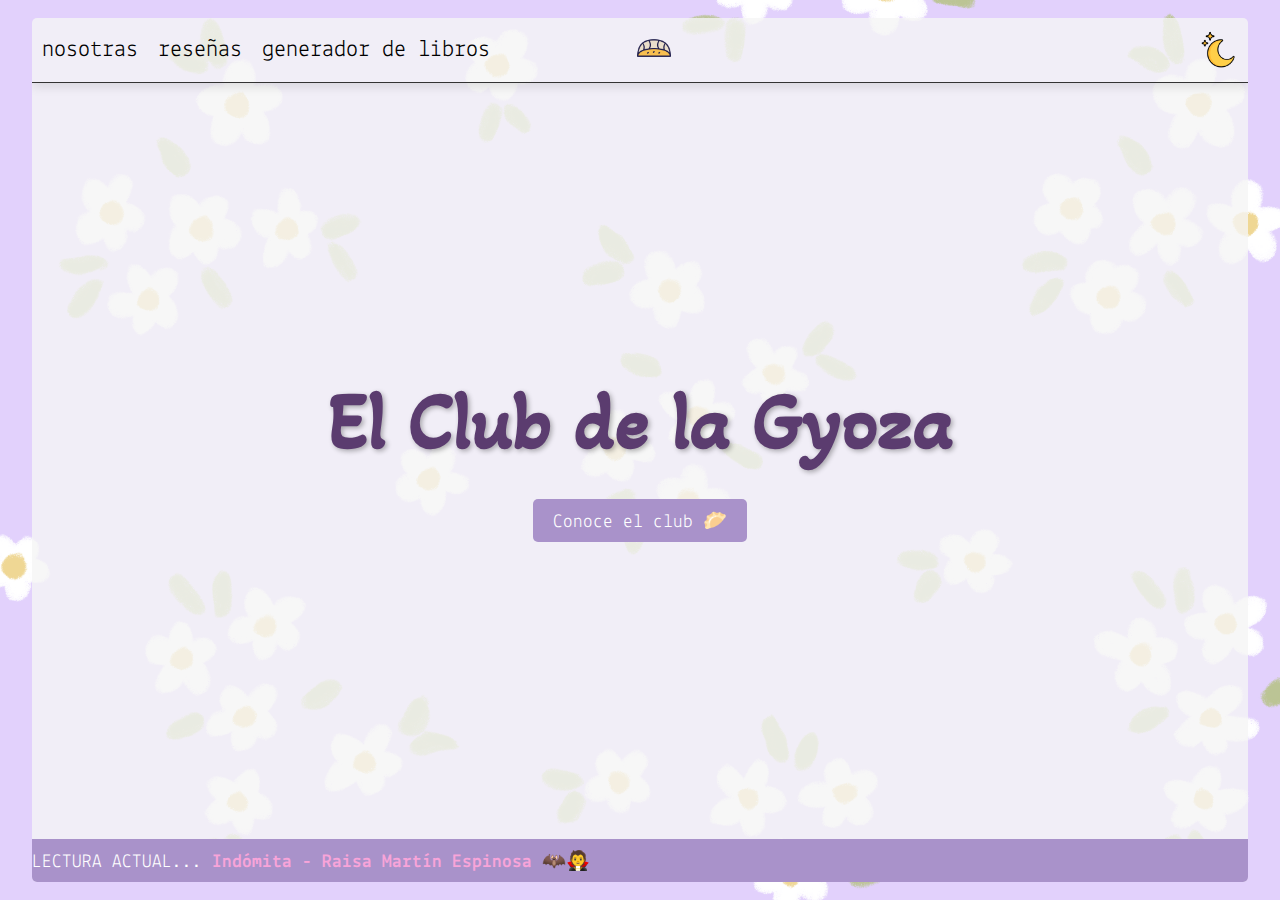
<file: index.html>
<!DOCTYPE html>
<html lang="en">
<head>
    <meta charset="UTF-8">
    <meta name="viewport" content="width=device-width, initial-scale=1.0">
    <title> 🥟 El club de la Gyoza </title>
    <link href="https://fonts.googleapis.com/css2?family=Lekton:ital,wght@0,400;0,700;1,400&display=swap" rel="stylesheet"> <!--Lekton-->
    <link href="https://fonts.googleapis.com/css2?family=Akaya+Kanadaka&display=swap" rel="stylesheet"> <!--Akaya Kanadaka-->
    <link rel="stylesheet" href="css/style.css">
    <script defer src="js/funciones.js"></script>
</head>
<body>
    <section class="contenedor">
        <nav>
            <ul>
                <li><a href="nosotras.html">nosotras</a></li>
                <li><a href="libros.html">reseñas</a></li>
                <li><a href="generador.html">generador de libros</a></li>
            </ul>
            <img class="menu" src="img/book.png" alt="menú">
            <a href="index.html"><img class="logo" src="img/gyoza.png" alt="logo"></a>
            <img class="oscuro" src="img/moon.png" alt="modo oscuro">
        </nav>
        <div class="titulo visible">
            <div>
                <h1>El Club de la Gyoza</h1>
                <button>Conoce el club 🥟</button>
            </div>
        </div>
        <div class="info">
            <h1>¿Qué es el club de la Gyoza?</h1>
            <p>Érase una vez dos amigas amantes de los libros y de las gyozas, que un día se preguntaron: "Oye, ¿y si leemos un libro a la vez y lo comentamos?" Y después de ese primer libro, llegó otro. Y después otro. Y a ese le siguieron muchos más. Así fue como nació el <span>Club de la Gyoza</span>, donde las dos amigas comenzaron a hacer lecturas conjuntas y a comentarlas mientras disfrutaban de unas gyozas (aunque nunca le dicen que no a una buena tarta de queso).</p>
            <p>En este espacio encontrarás nuestras reseñas de las lecturas realizadas en el club y, tal vez, ¡tu próxima lectura! 🪄⭐</p>
            <button>Volver 🥟</button>
        </div>
        <footer>
            <p>LECTURA ACTUAL... <span>Indómita - Raisa Martín Espinosa 🦇🧛</span></p>
        </footer>
    </section>
</body>
</html>
</file>
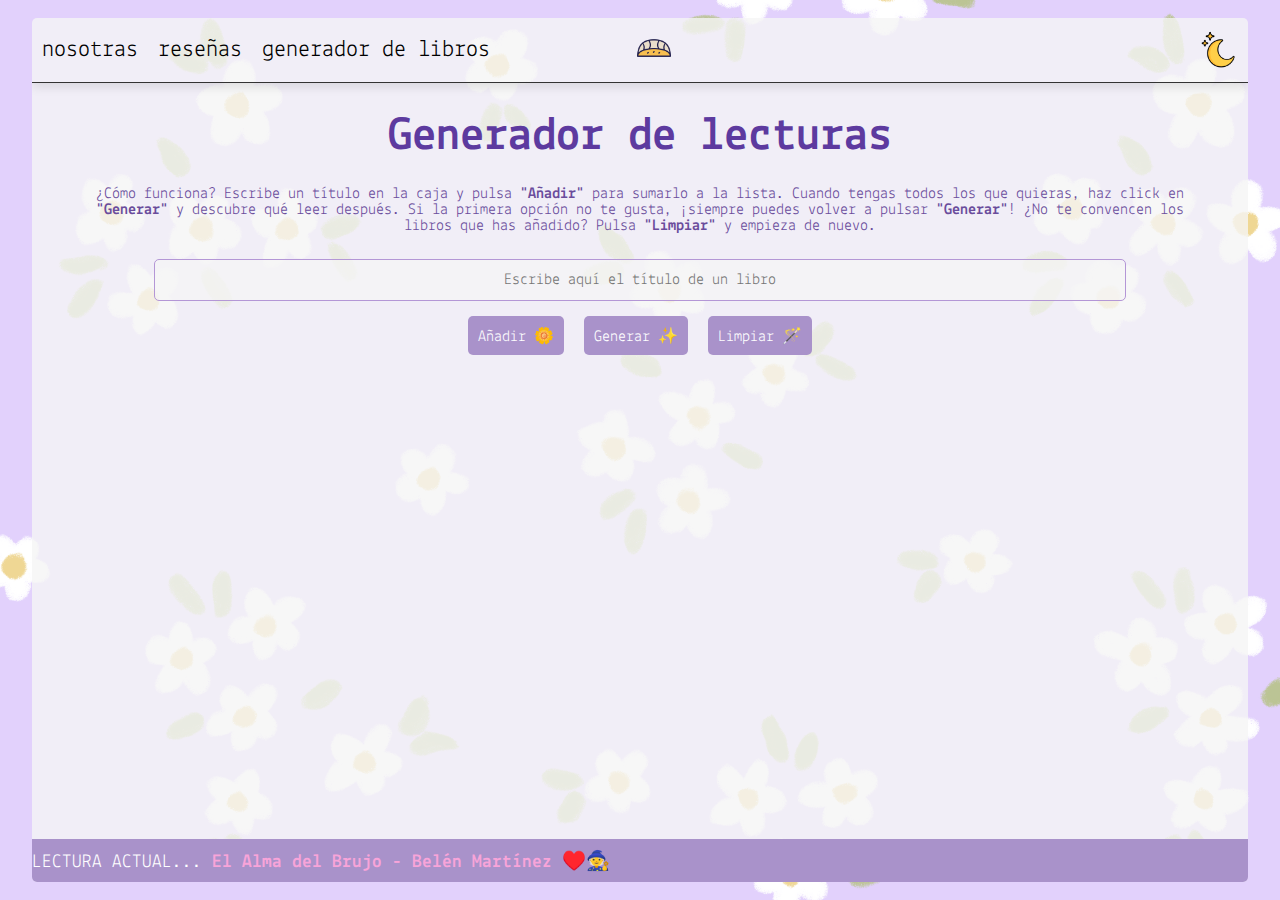
<file: generador.html>
<!DOCTYPE html>
<html lang="en">
<head>
    <meta charset="UTF-8">
    <meta name="viewport" content="width=device-width, initial-scale=1.0">
    <title>Document</title>
    <link href="https://fonts.googleapis.com/css2?family=Lekton:ital,wght@0,400;0,700;1,400&display=swap" rel="stylesheet"> <!--Lekton-->
    <link rel="stylesheet" href="css/style.css">
    <link rel="stylesheet" href="css/style_generador.css">
    <script defer src="js/funciones.js"></script>
</head>
<body>
    <section class="contenedor">
        <nav>
            <ul>
                <li><a href="nosotras.html">nosotras</a></li>
                <li><a href="libros.html">reseñas</a></li>
                <li><a href="generador.html">generador de libros</a></li>
            </ul>
            <img class="menu" src="img/book.png" alt="menú">
            <a href="index.html"><img class="logo" src="img/gyoza.png" alt="logo"></a>
            <img class="oscuro" src="img/moon.png" alt="modo oscuro">
        </nav>
        <section class="generador">
            <h1><strong>Generador de lecturas</strong></h1>
            <p>¿Cómo funciona? Escribe un título en la caja y pulsa <strong>"Añadir"</strong> para sumarlo a la lista. Cuando tengas todos los que quieras, haz click en <strong>"Generar"</strong> y descubre qué leer después. Si la primera opción no te gusta, ¡siempre puedes volver a pulsar <strong>"Generar"</strong>! ¿No te convencen los libros que has añadido? Pulsa <strong>"Limpiar"</strong> y empieza de nuevo.</p>
            
            <form>
                <input type="text" placeholder="Escribe aquí el título de un libro">
                <div class="botones">
                    <input type="submit" value="Añadir 🌼" class="add">
                    <input type="button" value="Generar ✨" class="generate">
                    <input type="button" value="Limpiar 🪄" class="clear">
                </div>
            </form>
            <h3></h3>
            <h2 class="resultado"></h2>
        </section>
        <footer>
            <p>LECTURA ACTUAL... <span>El Alma del Brujo - Belén Martínez ♥️🧙</span></p>
        </footer>
    </section>
</body>
</html>
</file>
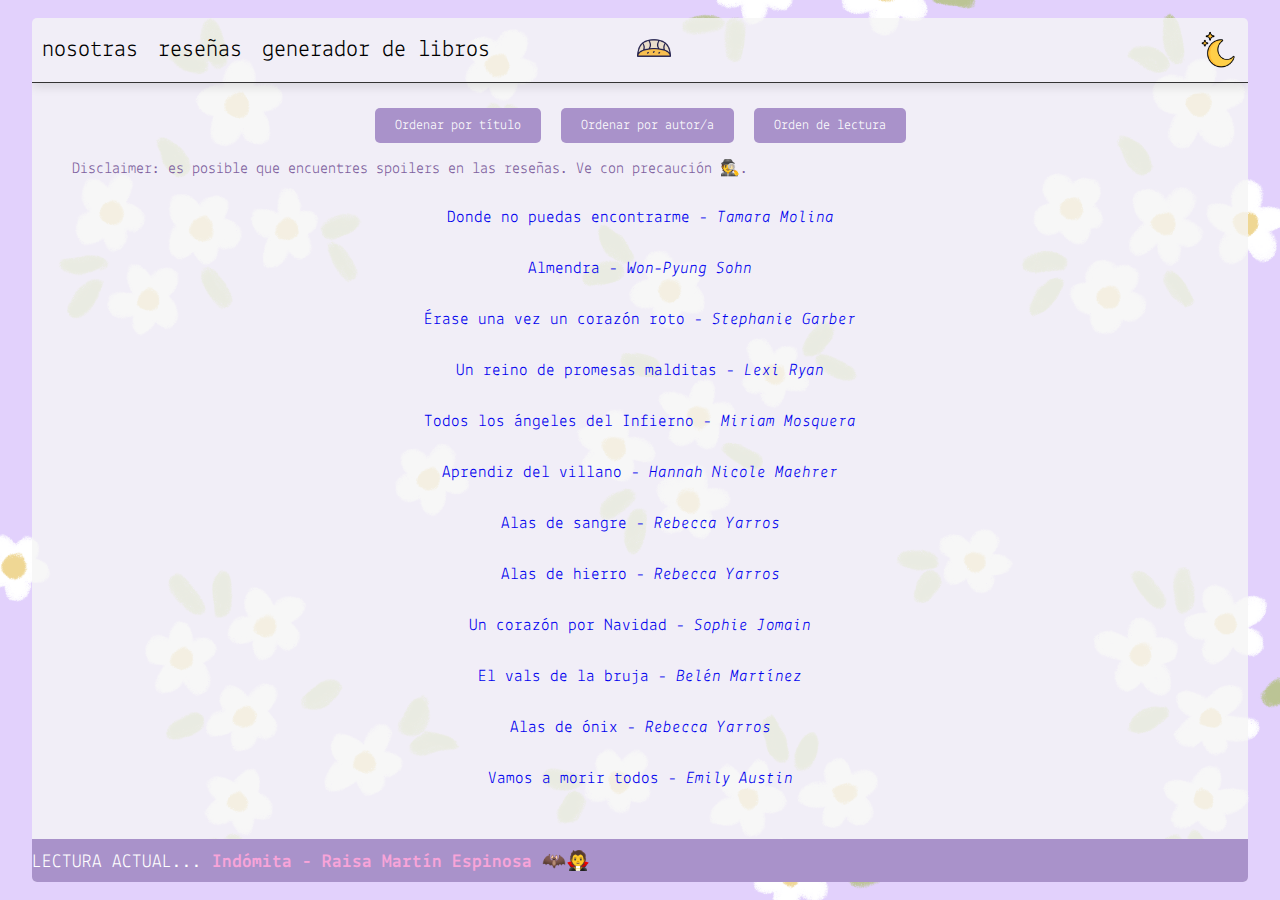
<file: libros.html>
<!DOCTYPE html>
<html lang="en">
<head>
    <meta charset="UTF-8">
    <meta name="viewport" content="width=device-width, initial-scale=1.0">
    <title> 🥟 El club de la Gyoza - reseñas </title>
    <link href="https://fonts.googleapis.com/css2?family=Lekton:ital,wght@0,400;0,700;1,400&display=swap" rel="stylesheet"> <!--Lekton-->
    <link rel="stylesheet" href="css/style.css">
    <link rel="stylesheet" href="css/style_libros.css">
    <script defer src="js/carga_libros.js"></script>
    <script defer src="js/funciones.js"></script>
</head>
<body>
    <section class="contenedor">
        <nav>
            <ul>
                <li><a href="nosotras.html">nosotras</a></li>
                <li><a href="libros.html">reseñas</a></li>
                <li><a href="generador.html">generador de libros</a></li>
            </ul>
            <img class="menu" src="img/book.png" alt="menú">
            <a href="index.html"><img class="logo" src="img/gyoza.png" alt="logo"></a>
            <img class="oscuro" src="img/moon.png" alt="modo oscuro">
        </nav>
        <section class="enlaces">
            <div class="button">
                <button class="title">Ordenar por título</button>
                <button class="author">Ordenar por autor/a</button>
                <button class="reset">Orden de lectura</button>
            </div>
            <p>Disclaimer: es posible que encuentres spoilers en las reseñas. Ve con precaución 🕵️.</p>
            <section class="libros">
                <ul>
                    
                </ul>
            </section>
        </section>
        <footer>
            <p>LECTURA ACTUAL... <span>Indómita - Raisa Martín Espinosa 🦇🧛</span></p>
        </footer>
    </section>
</body>
</html>
</file>
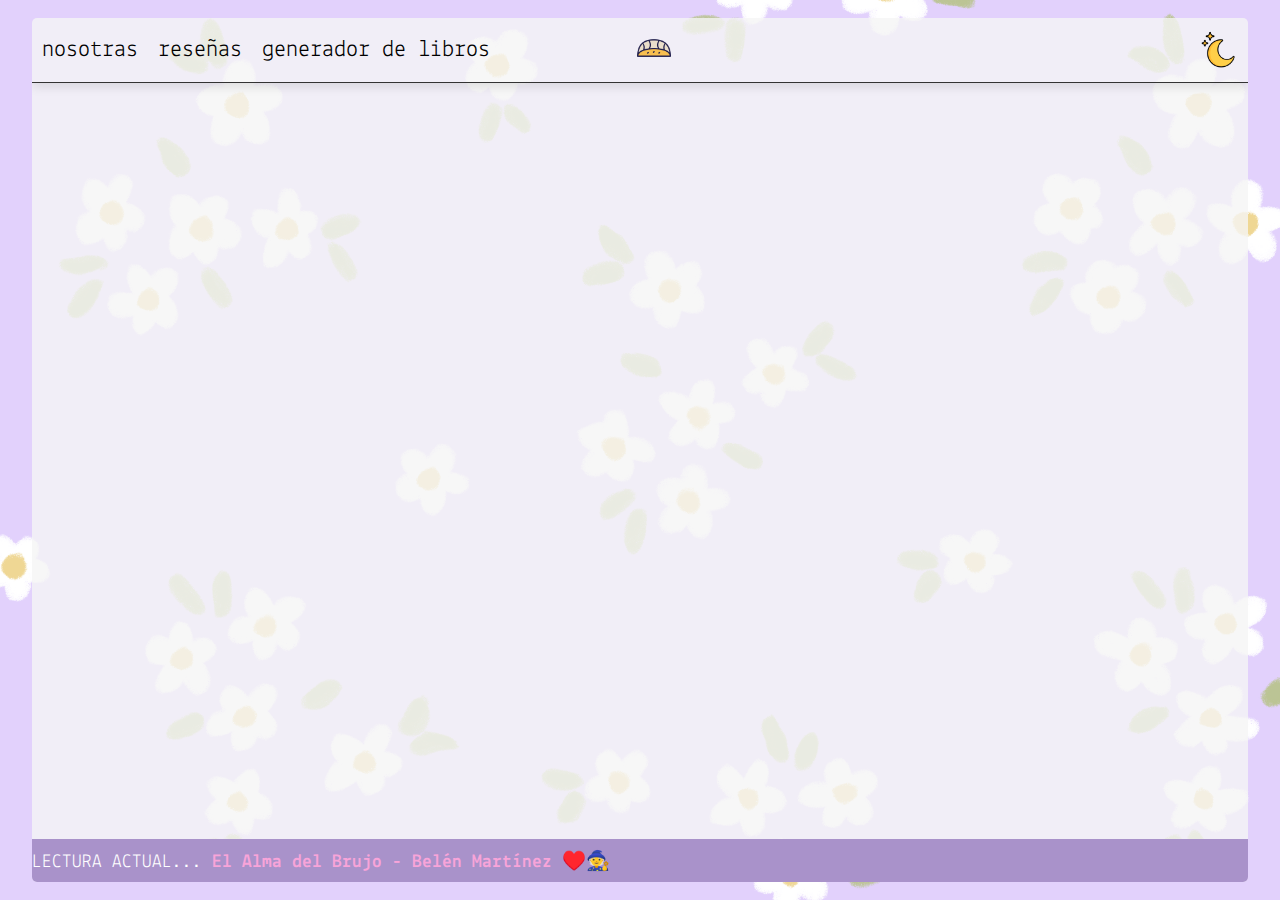
<file: review_1.html>
<!DOCTYPE html>
<html lang="en">
<head>
    <meta charset="UTF-8">
    <meta name="viewport" content="width=device-width, initial-scale=1.0">
    <title>Document</title>
    <link href="https://fonts.googleapis.com/css2?family=Lekton:ital,wght@0,400;0,700;1,400&display=swap" rel="stylesheet"> <!--Lekton-->
    <link rel="stylesheet" href="css/style.css">
    
</head>
<body>
    <section class="contenedor">
        <nav>
            <ul>
                <li><a href="nosotras.html">nosotras</a></li>
                <li><a href="libros.html">reseñas</a></li>
                <li><a href="generador.html">generador de libros</a></li>
            </ul>
            <a href="index.html"><img class="logo" src="img/gyoza.png" alt="logo"></a>
            <img class="oscuro" src="img/moon.png" alt="modo oscuro">
        </nav>
        <div class="review">
            
        </div>
        <footer>
            <p>LECTURA ACTUAL... <span>El Alma del Brujo - Belén Martínez ♥️🧙</span></p>
        </footer>
    </section>
    <script>

        console.log(window.location.href)

    </script>
</body>
</html>
</file>
<file: css/style.css>
/*Reglas generales*/
*{
    margin: 0;
    padding: 0;
    box-sizing: border-box; /*para que no afecte el padding ni el margin a las dimensiones*/
}
/*Reglas del body*/
body{
    height: 100vh; /*que ocupe toda la pantalla*/
    background-image: url('../img/fondo.png');
    background-size: cover; /*para que la imagen cubra todo el fondo */
    background-position: center;
    background-repeat: no-repeat;
    font-family: "Lekton", sans-serif;
    display: flex;
    justify-content: center;
    align-items: center;
    /*scroll en Firefox*/
    scrollbar-color: #8e44ad rgba(245, 245, 245, 0.8);
    scrollbar-width: thin;
}
/*Reglas del contenedor*/
.contenedor{
    width: 95%; /*para que sea más pequeño que el body*/
    height: calc(100vh - 4%); /*defino una altura para el contenedor*/
    background-color: rgba(245, 245, 245, 0.8);
    border-radius: 5px;
    position: relative; /*es necesario poner position relative para que sirva como referencia*/
    overflow: hidden; /*que no sobresalga nada del contenedor*/
}
/*Reglas de la navegación*/
nav{
    width: 100%; /*así el nav ocupa el 100% del contenedor*/
    display: flex;
    justify-content: space-between;
    align-items: center;
    position: sticky; /*de esta manera, el nav se queda fijo en la parte superior del contenedor*/
    top: 0; /*lo posiciona al principio del contenedor*/
    padding: 10px;
    border-bottom: 1px solid #333; 
    box-shadow: 0px 4px 10px rgba(0, 0, 0, 0.1);
}
/*Reglas del ul de la navegación*/
nav ul{
    list-style: none;
    display: flex;
}
/*Reglas de los li del ul de la navegación*/
nav ul li{
    margin-right: 20px; /*separar los li*/
}
/*Reglas de los enlaces de los li de la navegación*/
nav ul li a{
    text-decoration: none;
    color: black;
    font-size: 1.5em;
    cursor: pointer;
    transition: font-size 0.2s ease-in-out, font-weight 0.3s; /*para que la transición sea más suave*/
}
/*Cuando se pasa el puntero por encima de los enlaces cambia el tamaño a más y se pone en negrita*/
nav ul li a:hover{
    font-size: 1.6em; /*aumenta el tamaño al pasar el cursor */
    font-weight: bold;
}
/*Reglas de las imagenes dentro del nav*/
nav img{
    height: 40px;
}
/*Reglas del LOGO*/
nav img.logo{
    position: static; /*posicionarlo en referencia al contenedor*/
    transform: translateX(-500%); /*ajusta para centrarla perfectamente. Esto ajusta la imagen para que quede perfectamente centrada, ya que, al usar left: 50%, la imagen quedaría alineada a la mitad de su ancho, pero no centrada*/
}
/*Reglas de la imagen del modo oscuro en el nav*/
nav img.oscuro{
    cursor: pointer;
    transition: scale 0.2s ease-in-out
}
/*Cuando se pasa el cursor por la img de modo oscuro aumenta ligeramente de tamaño*/
nav img.oscuro:hover{
    scale: 1.1;
}
/*El ícono del menú está oculto en pantallas grandes */
/* Icono de menú */
nav .menu {
    display: none;  /* Ocultar el icono de menú por defecto */
    cursor: pointer;
}
/*Reglas de TITULO e INFO*/
.titulo, .info{
    position: absolute;
    width: 100%;
    height: calc(100% - 125px);
    display: none; /*por defecto, tienen display none*/
    justify-content: center;
    align-items: center;
    flex-direction: column;
    text-align: center;
    overflow-y: auto;
}
/*Al añadir la clase VISIBLE se hace visible el div que corresponda*/
.visible{
    display: flex;
    animation: fade 0.5s;
}
/*Reglas de h1*/
h1{
    font-size: 5em;
    padding: 10px;
    color: #5b3c6f;
}
.titulo h1{
    font-family: "Akaya Kanadaka", system-ui;
    text-shadow: 2px 2px 5px rgba(0, 0, 0, 0.3);
    position: relative;
    z-index: 2;
}
/*Reglas de los botones*/
button{
    background-color: #a992ca;
    font-family: "Lekton", sans-serif;
    border: none;
    padding: 10px 20px;
    margin-top: 20px;
    cursor: pointer;
    font-size: 1.2em;
    color: white;
    border-radius: 5px;
    transition: scale 0.2s ease-in-out, font-weight 0.3s;
}
/*Hover para el botón: se hace más grande y se pone el texto en negrita*/
button:hover{
    scale: 1.2;
    font-weight: bold;
}
/*Reglas del div en título con el h1 y el botón*/
.titulo div{
    position: absolute;
    display: flex;
    flex-direction: column;
    align-items: center;
}
/*Reglas h1 de INFO*/
.info h1{
    font-size: 3.5em;
    color: #5b3c6f;
}
/*Reglas de párrafo*/
p{
    font-size: 16px;
    margin: 10px 40px;
    text-align: justify;
    color: #7e5f9e;
}
/*Reglas de span de párrafo*/
p span{
    font-weight: bold;
    color: #f8a4d9;;
}
/*Reglas de footer*/
footer{
    width: 100%;
    background-color: #a992ca;
    padding: 10px 0;
    font-family: "Lekton", sans-serif;;
    text-align: center;
    position: absolute;
    bottom: 0;
}
/*Reglas del párrafo del footer*/
footer p{
    color: white;
    font-size: 1.2em;
    margin: 0;
    white-space: nowrap; /*de esta manera el texto no se rompe*/
    animation: movimiento 20s linear infinite; /*animación para que el texto vaya hacia la izquiera de manera infinita*/
}
footer p span{
    color: #f8a4d9;
}


/*REGLAS DEL MODO OSCURO*/
/*Al añadir la clase .on cambian los colores del documento y su fondo*/
body.on{
    background-image: url('../img/fondo-oscuro.png');
    background-size: cover;
    background-position: center;
    background-repeat: no-repeat;
}
.contenedor.on{
    background-color: rgba(70, 28, 118, 0.9);
}
nav.on{
    background-color: #3e1f6e;
}
h1.on, h2.on, h3.on{
    color: #f0a6ca;
}
p.on{
    color: #d4c0f3;
}
nav ul li a.on{
    color: #e6c7f7;
}
nav ul li a.on:hover{
    color: #f8a4d9;
}
button.on{
    background-color: #8435c1;
    color: white;
}
button.on:hover{
    background-color: #a661e8;
}
footer.on{
    background-color: #8435c1;
}

/*Reglas para la barra de scroll usando WebKit (Chrome, Safari, Edge)*/
::-webkit-scrollbar{
    width: 10px;
}
::-webkit-scrollbar-track{
    background: rgba(245, 245, 245, 0.8); /*fondo del track */
    border-radius: 10px;
}
::-webkit-scrollbar-thumb{
    background: #8e44ad; /*parte movible */
    border-radius: 10px;
    border: 2px solid white; /*espacio interior */
}
:-webkit-scrollbar-thumb:hover{
    background: #a66bbe;
}

/*------------------------------------------------------------------------------------------------------*/
/*KEYFRAMES*/
/*Se define el fade para que la transición al pulsar los botones sea más suave y tenga el efecto de zoom suave y cambio en la opacidad*/
@keyframes fade{
    from{
        opacity: 0;
        transform: scale(0.95);
    }
    to{
        opacity: 1;
        transform: scale(1);
    }
}

/*Definir la animación del texto del footer*/
@keyframes movimiento{
    0%{
        transform: translateX(100%); /*empieza desde la derecha*/
    }
    100%{
        transform: translateX(-100%); /*termina en la izquierda*/
    }
}

/*Definir la aniamción de desplegar el menú*/
@keyframes desplegar{
    from{
        opacity: 0;
        transform: translateY(-10%);
    }
    to{
        opacity: 1;
        transform: translateY(0);
    }
}

/*------------------------------------------------------------------------------------------------------*/
/*DEFINICIÓN DE LOS MEDIA QUERIES*/

/*TABLET: entre 768px y 1024px*/
@media screen and (min-width: 768px) and (max-width: 1024px){
    nav{
        padding: 0;
        display: flex;
        flex-direction: column-reverse; /*para colocar el logo y el modo oscuro encima de los enlaces*/
        justify-content: center;
        align-items: center;
        position: relative;
    }
    nav img.logo{
        transform: none;  /*se quita el transform*/
        width: 40px;
        height: auto; /*mantener la proporción*/
        margin: 2px 0;
    }
    nav img.oscuro{
        width: 30px;
        height: auto;
        margin: 2px 2px 0 auto; /*lo alinea a la derecha y deja algo de espacio en el top y el right*/
        align-self: flex-end;
    }
    nav ul{
        display: flex;
        justify-content: space-around; /*centrar los enlaces*/
        gap: 15px; /*cambiar el espacio entre los enlaces*/
        padding: 10px;
        width: 100%;
    }
    nav ul li a{
        font-size: 1.1em;
    }
    nav ul li a:hover{
        font-size: 1.2em; /*aumenta el tamaño al pasar el cursor */
        font-weight: bold;
    }
    /*tamaño del título principal h1*/
    h1{
        font-size: 3.5em;  
    }
    .info h1{
        font-size: 2.5em;
    }
    /*estilo de los botones*/
    button{
        font-size: 1em;  
        padding: 8px 16px; 
    }
    /*estilo de los párrafos*/
    p{
        font-size: 14px;
        margin: 10px 30px;
    }
    .titulo, .info{
        overflow-y: auto;
    }
}

/*Para pantallas menores a 767px*/
@media (max-width: 767px) {
    /*reordenar los elementos del nav*/
    nav{
        position: relative; /*referencia para el ul*/
        flex-direction: row;
        justify-content: space-between;
        align-items: center;
    }
    /*mostrar icono del menú*/
    nav .menu{
        display: block;
    }
    /*ocultar los enlaces*/
    nav ul{
        display: none;
        flex-direction: column;
        background-color: rgba(255, 255, 255, 0.7);
        position: absolute;
        top: 60px; /*debajo del nav*/
        left: 0;
        width: 100%;
        padding: 10px 0;
        z-index: 10;
        box-shadow: 0 4px 8px rgba(0,0,0,0.1);
    }
    /*mostrar el menú cuando tenga la clase activo*/
    nav ul.activo{
        display: flex;
        animation: desplegar 0.3s ease-out;
    }
    nav ul li{
        margin: 10px 0;
        text-align: center;
    }
    nav ul li a{
        font-size: 1.2em;
    }
    /*quitar hover*/
    nav ul li a:hover{
        font-weight: normal;
        font-size: 1.2em;
    }
    nav img.logo{
        transform: none;
        height: 35px;
    }
    nav img.menu,
    nav img.oscuro{
        height: 35px;
    }
    
    /* TITULOS Y PÁRRAFOS */
    h1{
        font-size: 2.5em; 
    }
    .info h1{
        font-size: 2em;
    }
    p{
        font-size: 14px;
        margin: 10px 20px;
    }
    button{
        font-size: 1em;
        padding: 8px 16px;
    }
    .titulo div{
        top: 180px;
    }
}
</file>
<file: css/style_generador.css>
/*-----------------------------------------------------------------------------*/
/*PÁGINA GENERADOR*/
/*Reglas para la sección generador*/
.generador{
    width: 100%;
    height: calc(100% - 125px);
    margin: 0 auto; 
    text-align: center;
    overflow-y: auto; /*Permite que si hay muchos elementos se pueda hacer scroll*/
}
.generador h1{
    margin-top: 20px;
    margin-bottom: 15px;
    color: #5d3a9f;
    font-size: 3em;
}
.generador p{
    color: #6a4c9c; 
    margin-bottom: 25px;
    text-align: center;
}
/*Reglas para el input tipo text*/
.generador form input[type="text"]{
    width: 80%;
    padding: 12px;
    font-family: "Lekton", sans-serif; 
    font-size: 1em; 
    background-color: rgba(245, 245, 245, 0.7);
    border: 1px solid #b497d6; 
    border-radius: 5px;
    margin-bottom: 15px;
    text-align: center;
}
/*Reglas para los botones*/
.generador .botones {
    display: flex;
    justify-content: center;
    gap: 20px; 
    margin-bottom: 10px;
}
.generador .botones input[type="submit"],
.generador .botones input[type="button"]{
    padding: 10px;
    font-size: 1em;
    font-family: "Lekton", sans-serif; 
    background-color: #a992ca; 
    color: white;
    border: none;
    border-radius: 5px;
    cursor: pointer;
    transition: transform 0.2s ease-in-out, font-weight 0.3s;
}
.generador .botones input[type="submit"]:hover,
.generador .botones input[type="button"]:hover{
    scale: 1.2; 
    font-weight: bold;
}
.generador .botones .generate:hover{
    background-color: #8f75b1; 
}
.generador .botones .add:hover{
    background-color: #84619c; 
}
.generador .resultado {
    margin-top: 20px;
    font-size: 1.5em;
    color: #6a4c9c; 
}

h1.on, h2.on, h3.on{
    color: #f0a6ca;
}
p.on{
    color: #d4c0f3;
}

@media screen and (min-width: 768px) and (max-width: 1024px) {
    .generador h1 {
        font-size: 2.5em;
    }

    .generador p,
    .generador .resultado {
        font-size: 1.2em;
        margin: 0 30px 25px 30px;
    }

    .generador form input[type="text"] {
        width: 85%;
        padding: 11px;
        font-size: 1em;
    }

    .generador .botones input[type="submit"],
    .generador .botones input[type="button"] {
        font-size: 1em;
        padding: 10px;
    }

    .generador {
        overflow-y: auto;
    }
}
@media screen and (max-width: 767px) {
    .generador h1 {
        font-size: 2em;
        margin-top: 15px;
        margin-bottom: 10px;
    }

    .generador p,
    .generador .resultado {
        font-size: 1em;
        margin: 0 20px 20px 20px;
    }

    .generador form input[type="text"] {
        width: 90%;
        padding: 10px;
        font-size: 0.9em;
    }

    .generador .botones {
        flex-direction: column;
        gap: 10px;
        align-items: center;
    }

    .generador .botones input[type="submit"],
    .generador .botones input[type="button"] {
        font-size: 0.9em;
        padding: 8px;
        transition: none;
        scale: 1;
    }

    /* Quitar hover en móviles */
    .generador .botones input[type="submit"]:hover,
    .generador .botones input[type="button"]:hover {
        scale: 1;
        font-weight: normal;
        background-color: #a992ca;
    }

    .generador {
        overflow-y: auto;
    }
}
</file>
<file: css/style_libros.css>
/*-----------------------------------------------------------------------------*/

/*PÁGINA RESEÑAS*/
.enlaces{
    width: 100%;
    height: calc(100% - 125px);
    overflow-y: auto; /*permite que si hay muchos elementos se pueda hacer scroll*/
}
.button{
    display: flex;
    justify-content: center;
    font-size: 12px;
    gap: 20px; 
    margin-bottom: 10px;
    padding: 5px 10px;
}
.libros{
    display: flex;
    justify-content: center;
}
.libros ul{
    list-style: none;
    padding: 0;
    margin: 0;
    max-width: 600px;
    width: 100%;
}
.libros li{
    margin: 10px 0;
    text-align: center;
    font-size: 17px;
    padding: 12px;
    transition: scale 0.3s;
}
.libros li:hover{
    scale: 1.2;
}
.libros a{
    text-decoration: none;
}
.enlaces li a.on{
    color: #f0a6ca;
}

@media screen and (min-width: 768px) and (max-width: 1024px){
    .button{
        font-size: 11px;
    }
    .libros li{
        font-size: 15px;
        padding: 11px;
    }
    .enlaces{
        overflow-y: auto;
    }
}
@media screen and (max-width: 767px){
    .button{
        font-size: 10px;
        flex-direction: column; /*botones uno debajo del otro*/
        gap: 10px;
    }
    .libros li{
        font-size: 14px;
        padding: 10px;
    }
    /*quitar hover*/
    .libros li:hover{
        scale: 1;
    }
    .enlaces{
        overflow-y: auto; 
    }
}
</file>
